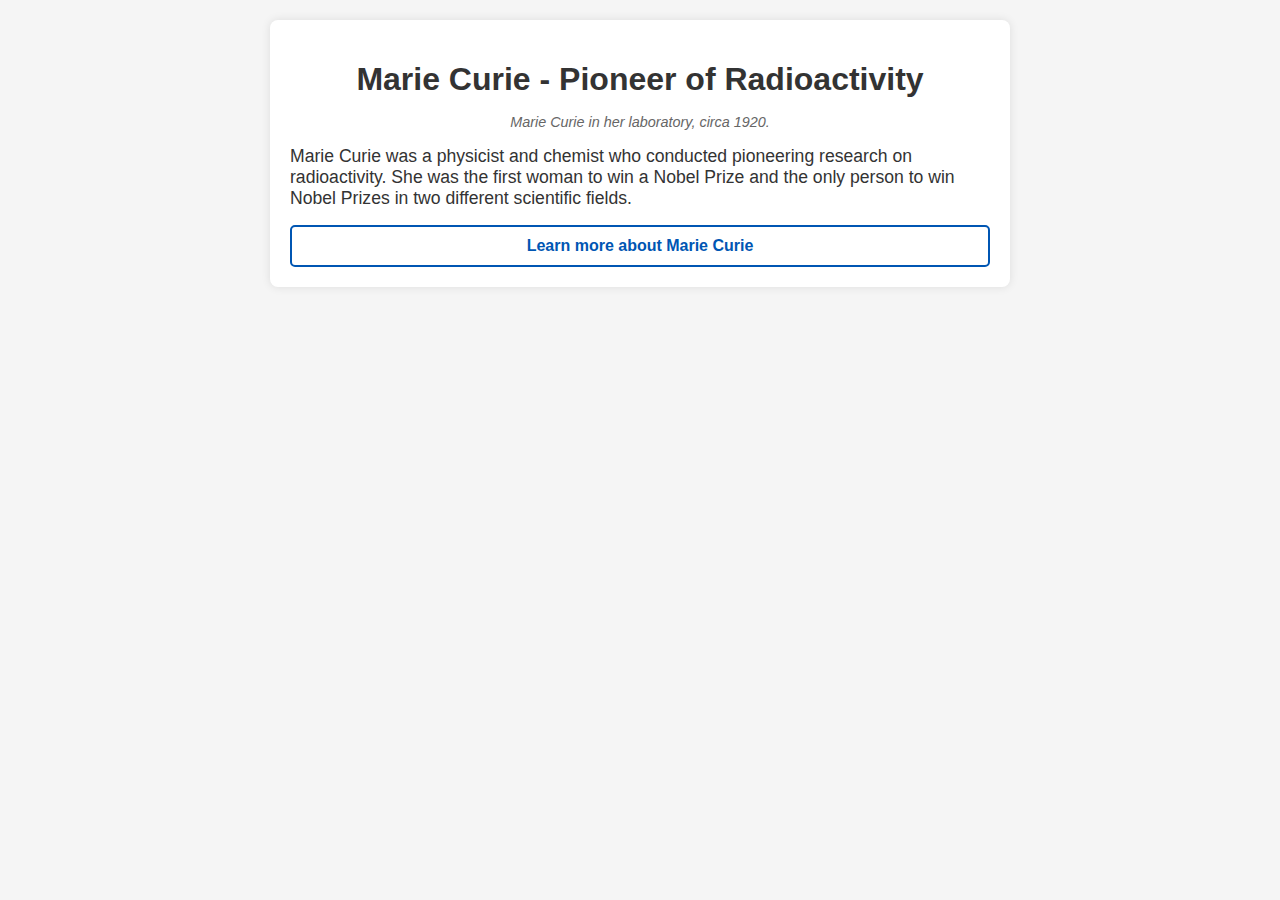
<file: index.html>
<!DOCTYPE html>
<html lang="en">
<head>
  <meta charset="UTF-8">
  <meta http-equiv="refresh" content="0; URL='Tribute-Site.html'" />
  <title>Redirecting...</title>
</head>
<body>
  <p>Μεταφέρεσαι στη <a href="Tribute-Site.html">Tribute-Site.html</a>...</p>
</body>
</html>



<!--Note on index.html

The file index.html is included only for GitHub Pages deployment and serves as the default landing page for the live demo.
It does not contain the main application logic or functionality.-->
</file>
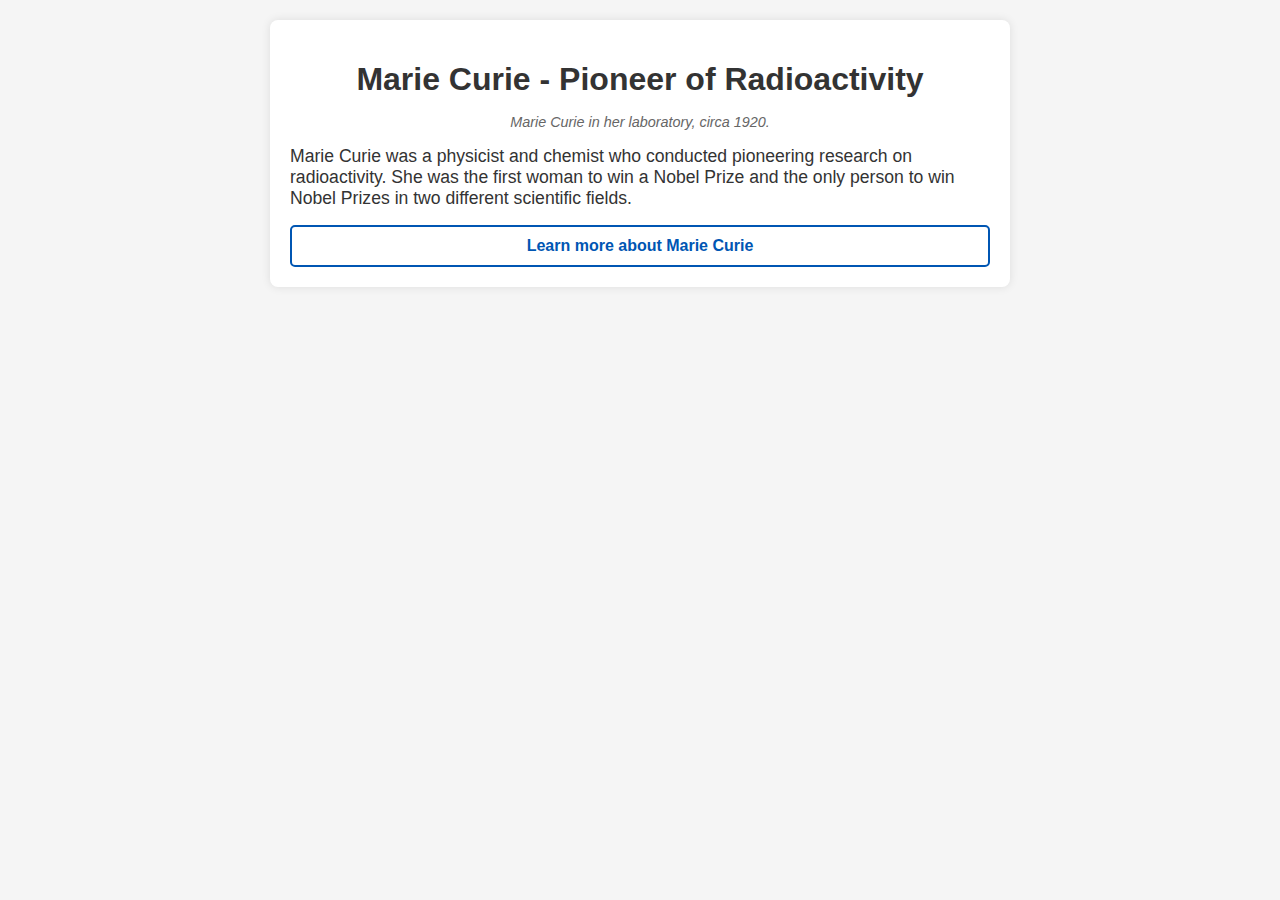
<file: Tribute-Site.html>
<!DOCTYPE html>
<html lang="en">
<head>
  <meta charset="UTF-8" />
  <meta name="viewport" content="width=device-width, initial-scale=1" />
  <title>Tribute Page</title>
  <!-- Link to external CSS stylesheet -->
  <link rel="stylesheet" href="Tribute-Site.css" />
</head>
<body>

  <!-- Main container with id="main" that holds all content -->
  <main id="main">

    <!-- Title of the tribute page with id="title" -->
    <h1 id="title">Marie Curie - Pioneer of Radioactivity</h1>

    <!-- Figure container with id="img-div" for image and caption -->
    <figure id="img-div">
      <!-- Image element with id="image" inside img-div -->
      <!-- Caption describing the image, with id="img-caption" inside img-div -->
      <figcaption id="img-caption">Marie Curie in her laboratory, circa 1920.</figcaption>
    </figure>

    <!-- Section with id="tribute-info" containing information about the tribute subject -->
    <section id="tribute-info">
      Marie Curie was a physicist and chemist who conducted pioneering research on radioactivity.
      She was the first woman to win a Nobel Prize and the only person to win Nobel Prizes in two different scientific fields.
    </section>

    <!-- Link with id="tribute-link" to an external site with more info -->
    <!-- target="_blank" makes link open in a new tab -->
    <!-- rel="noopener noreferrer" is a security best practice -->
    <a 
      id="tribute-link" 
      href="https://en.wikipedia.org/wiki/Marie_Curie" 
      target="_blank" 
      rel="noopener noreferrer"
    >
      Learn more about Marie Curie
    </a>

  </main>

</body>
</html>
</file>
<file: Tribute-Site.css>
/* Example body styling */
body {
  font-family: Arial, sans-serif;
  background-color: #f5f5f5;
  margin: 20px;
  color: #333;
}

/* Style for the main container */
#main {
  background-color: white;
  max-width: 700px;
  margin: auto;
  padding: 20px;
  border-radius: 8px;
  box-shadow: 0 0 10px rgba(0,0,0,0.1);
}

/* Center and style the title */
#title {
  text-align: center;
  font-size: 2rem;
  margin-bottom: 1rem;
}

/* Center the image container */
#img-div {
  text-align: center;
  margin-bottom: 1rem;
}

/* Style the image caption */
#img-caption {
  font-style: italic;
  font-size: 0.9rem;
  color: #666;
  margin-top: 0.5rem;
}

/* Style the tribute information text */
#tribute-info {
  font-size: 1.1rem;
  margin-bottom: 1rem;
}

/* Style the tribute link */
#tribute-link {
  display: block;
  text-align: center;
  font-weight: bold;
  color: #0056b3;
  text-decoration: none;
  padding: 10px 0;
  border: 2px solid #0056b3;
  border-radius: 5px;
  transition: background-color 0.3s, color 0.3s;
}

/* Hover and focus states for the link */
#tribute-link:hover,
#tribute-link:focus {
  background-color: #0056b3;
  color: white;
  outline: none;
}
</file>
